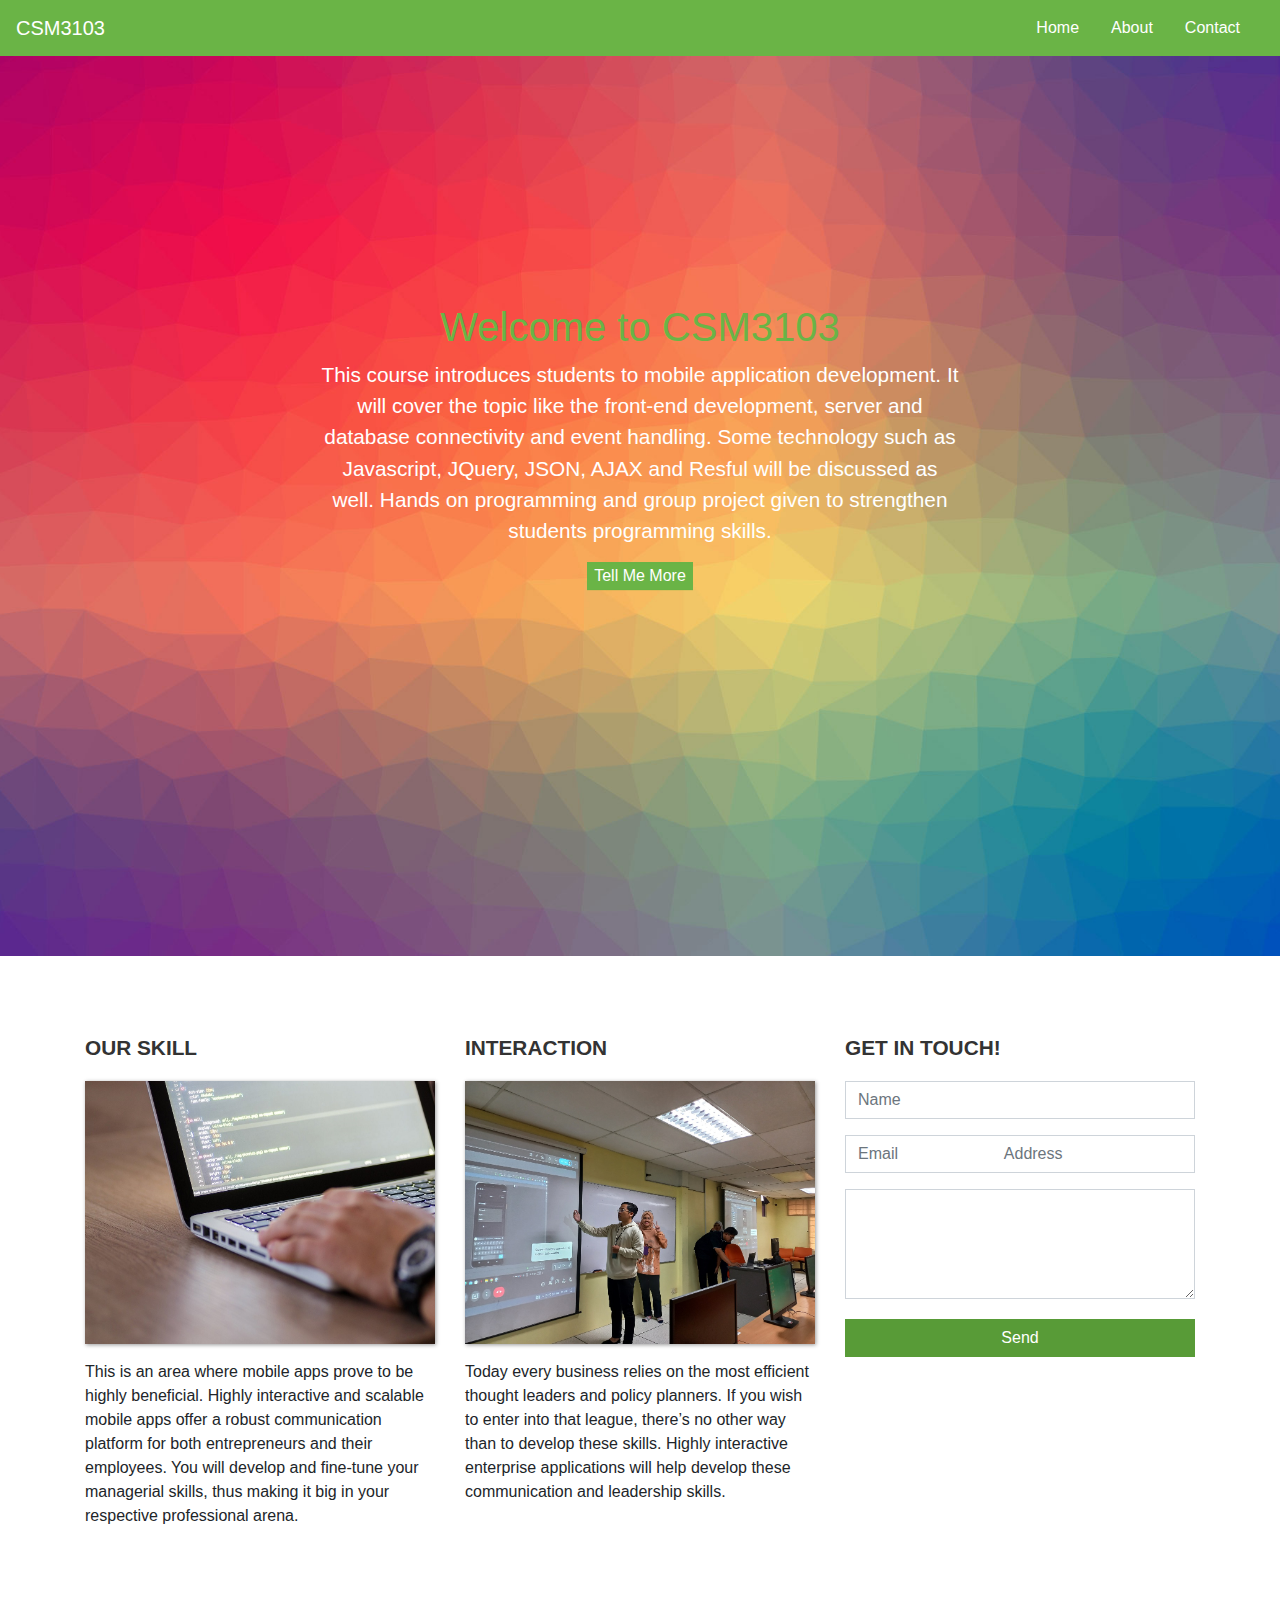
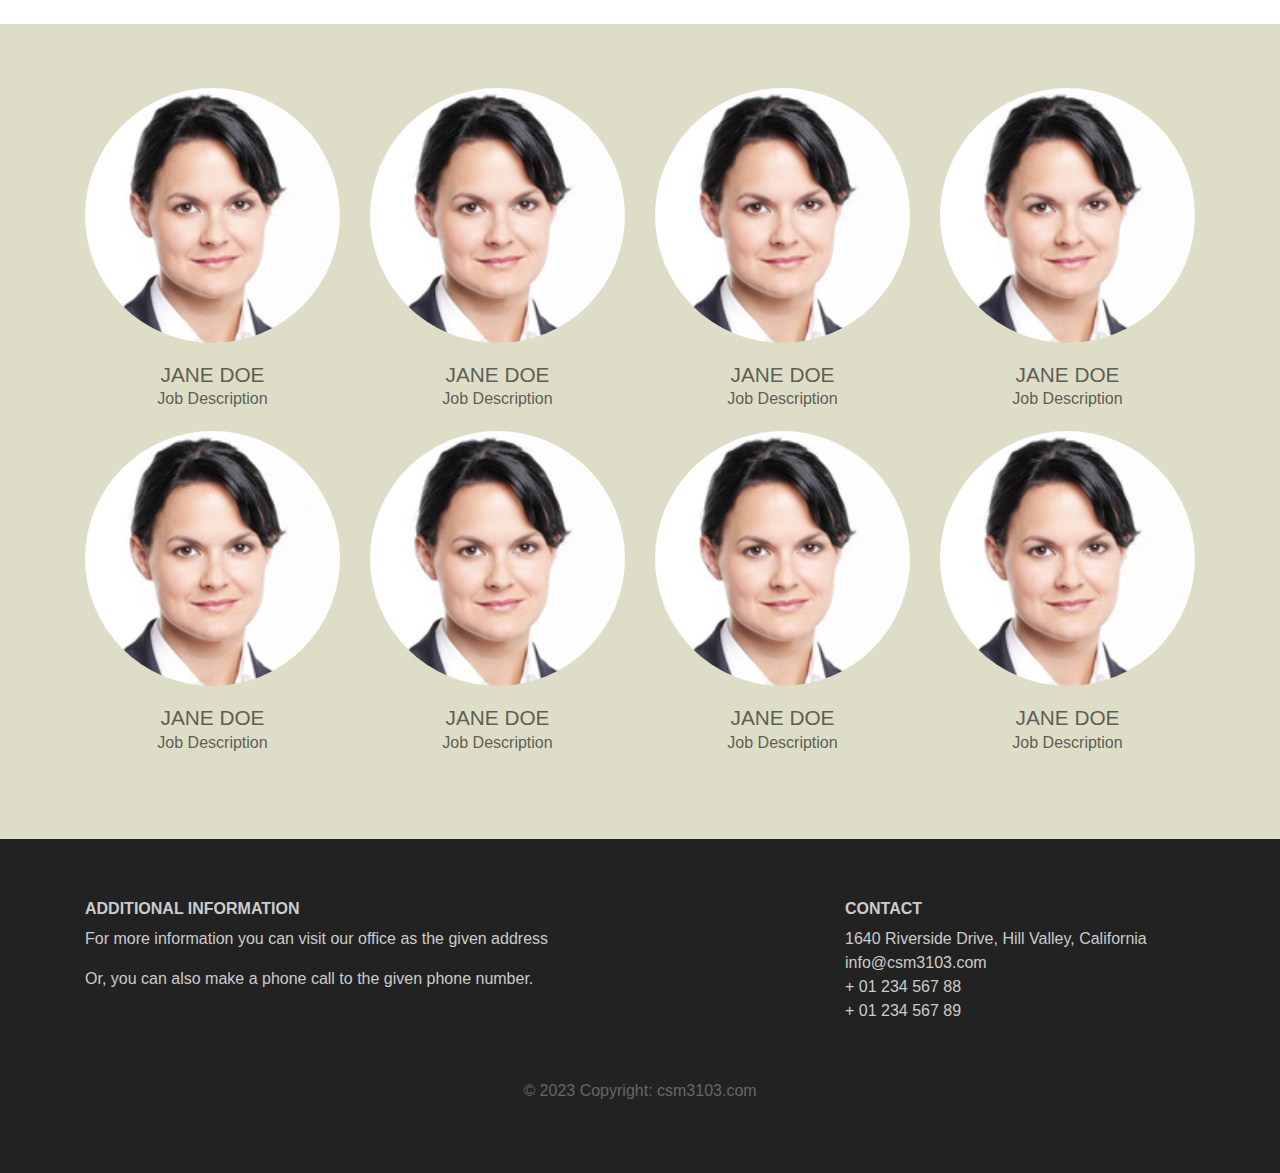
<file: Task3/index.html>
<!DOCTYPE html>
<html lang="en">
    <head>
        <title>Bootstrap Tutorial Sample Page</title>
        <meta charset="utf-8">
        <meta name="viewport" content=" width=device-width, 
              initial-scale=1">
        <link rel="stylesheet" href="css/main.css">
        <link rel="stylesheet" href="css/bootstrap.min.css">
        <script src="js/jquery-3.6.4.min.js"></script>
        <script src="js/bootstrap.min.js"></script>
        <script src="js/main.js"></script>
       
    </head>
    
    <body>
        <nav class="navbar navbar-expand-md">
            <a class="navbar-brand" href="#">CSM3103</a>
            <button class="navbar-toggler navbar-dark" type="button" data-toggle="collapse" data-target="#main-navigation">
                <span class="navbar-toggler-icon"></span>
            </button>
            <div class="collapse navbar-collapse" id="main-navigation">
            <ul class="navbar-nav">
                <li class="nav-item">
                    <a class="nav-link" href="#">Home</a>
                </li>
                <li class="nav-item">
                    <a class="nav-link" href="#">About</a>
                </li>
                <li class="nav-item">
                    <a class="nav-link" href="#">Contact</a>
                </li>
            </ul>
            </div>
        </nav>
        <header class="header">
            <div class=”overlay”></div>
            <div class="description">
                <h1>Welcome to CSM3103</h1>
                <p>This course introduces students to mobile application development. It will cover the topic like the front-end development, server and database connectivity and event handling. Some technology such as Javascript, JQuery, JSON, AJAX and Resful will be discussed as well. Hands on programming and group project given to strengthen students programming skills.</p>
                <button class=”btn btn-outline-secondary btn-lg”> Tell Me More </Button>
            </div>
       </header>

       <div class="container features">
            <div class="row">
                <div class="col-lg-4 col-md-4 col-sm-6">
                    <h3 class="feature-title">Our Skill</h3>
                    <img src="../images/programmer.jpg" class="img-fluid">
                    <p>This is an area where mobile apps prove to be highly beneficial. Highly interactive and scalable mobile apps offer a robust communication platform for both entrepreneurs and their employees. You will develop and fine-tune your managerial skills, thus making it big in your respective professional arena.</p>
                </div>
                <div class="col-lg-4 col-md-4 col-sm-6">
                    <h3 class="feature-title">Interaction</h3>
                    <img src="../images/project.jpg" class="img-fluid">
                    <p>Today every business relies on the most efficient thought
                    leaders and policy planners. If you wish to enter into that league,
                    there’s no other way than to develop these skills. Highly
                    interactive enterprise applications will help develop these
                    communication and leadership skills.</p>
                </div>
                <div class="col-lg-4 col-md-4 col-sm-6">
                    <h3 class="feature-title">Get in Touch!</h3>
                    <div class="form-group">
                        <input type="text" class="form-control" placeholder="Name"
                        name="">
                    </div>
                    <div class="form-group">
                        <input type="email" class="form-control" placeholder="Email
                        Address" name="email">
                    </div>
                    <div class="form-group">
                        <textarea class="form-control" rows="4"></textarea>
                    </div>
                    <input type="submit" class="btn btn-secondary btn-block"
                    value="Send" name="">
                </div>
            </div>
        </div>

        <div class="background">
        <div class="container team">
            <div class="row">
            <!—your will put here later (AA)-->
                <div class="card col-lg-3 col-md-3 col-sm-4 text-center">
                    <img class="card-img-top rounded-circle" src="../images/team-image-1.png" alt="Card image">
                    <div class="card-body">
                        <h4 class="card-title">Jane Doe</h4>
                        <p class="card-text">Job Description</p>
                    </div>
                </div>
                <div class="card col-lg-3 col-md-3 col-sm-4 text-center">
                    <img class="card-img-top rounded-circle" src="../images/team-image-1.png" alt="Card image">
                    <div class="card-body">
                        <h4 class="card-title">Jane Doe</h4>
                        <p class="card-text">Job Description</p>
                    </div>
                </div>
                <div class="card col-lg-3 col-md-3 col-sm-4 text-center">
                    <img class="card-img-top rounded-circle" src="../images/team-image-1.png" alt="Card image">
                    <div class="card-body">
                        <h4 class="card-title">Jane Doe</h4>
                        <p class="card-text">Job Description</p>
                    </div>
                </div>
                <div class="card col-lg-3 col-md-3 col-sm-4 text-center">
                    <img class="card-img-top rounded-circle" src="../images/team-image-1.png" alt="Card image">
                    <div class="card-body">
                        <h4 class="card-title">Jane Doe</h4>
                        <p class="card-text">Job Description</p>
                    </div>
                </div>
                <div class="card col-lg-3 col-md-3 col-sm-4 text-center">
                    <img class="card-img-top rounded-circle" src="../images/team-image-1.png" alt="Card image">
                    <div class="card-body">
                        <h4 class="card-title">Jane Doe</h4>
                        <p class="card-text">Job Description</p>
                    </div>
                </div>
                <div class="card col-lg-3 col-md-3 col-sm-4 text-center">
                    <img class="card-img-top rounded-circle" src="../images/team-image-1.png" alt="Card image">
                    <div class="card-body">
                        <h4 class="card-title">Jane Doe</h4>
                        <p class="card-text">Job Description</p>
                    </div>
                </div>
                <div class="card col-lg-3 col-md-3 col-sm-4 text-center">
                    <img class="card-img-top rounded-circle" src="../images/team-image-1.png" alt="Card image">
                    <div class="card-body">
                        <h4 class="card-title">Jane Doe</h4>
                        <p class="card-text">Job Description</p>
                    </div>
                </div>
                <div class="card col-lg-3 col-md-3 col-sm-4 text-center">
                    <img class="card-img-top rounded-circle" src="../images/team-image-1.png" alt="Card image">
                    <div class="card-body">
                        <h4 class="card-title">Jane Doe</h4>
                        <p class="card-text">Job Description</p>
                    </div>
                </div>

            </div>
        </div>
        </div>

        <footer class="page-footer">
        <div class="container">
            <div class="row">
            <div class="col-lg-8 col-md-8 col-sm-12">
                <h6 class="text-uppercase font-weight-bold">Additional Information</h6>
                <p>For more information you can visit our office as the given address</p>
                <p>Or, you can also make a phone call to the given phone number.</p>
            </div>
            <div class="col-lg-4 col-md-4 col-sm-12">
                <h6 class="text-uppercase font-weight-bold">Contact</h6>
                <p>1640 Riverside Drive, Hill Valley, California
                <br/>info@csm3103.com
                <br/>+ 01 234 567 88
                <br/>+ 01 234 567 89</p>
            </div>
        </div>
        <div class="footer-copyright text-center">© 2023 Copyright: csm3103.com</div>
        </footer>


        <script src="https://code.jquery.com/jquery-3.5.1.min.js" integrity="sha256-9/aliU8dGd2tb6OSsuzixeV4y/faTqgFtohetphbbj0=" crossorigin="anonymous"></script>
        <script src="https://cdn.jsdelivr.net/npm/bootstrap@4.5.3/dist/js/bootstrap.min.js" integrity="sha384-w1Q4orYjBQndcko6MimVbzY0tgp4pWB4lZ7lr30WKz0vr/aWKhXdBNmNb5D92v7s" crossorigin="anonymous"></script>
    
    </body>
	
</html>
</file>
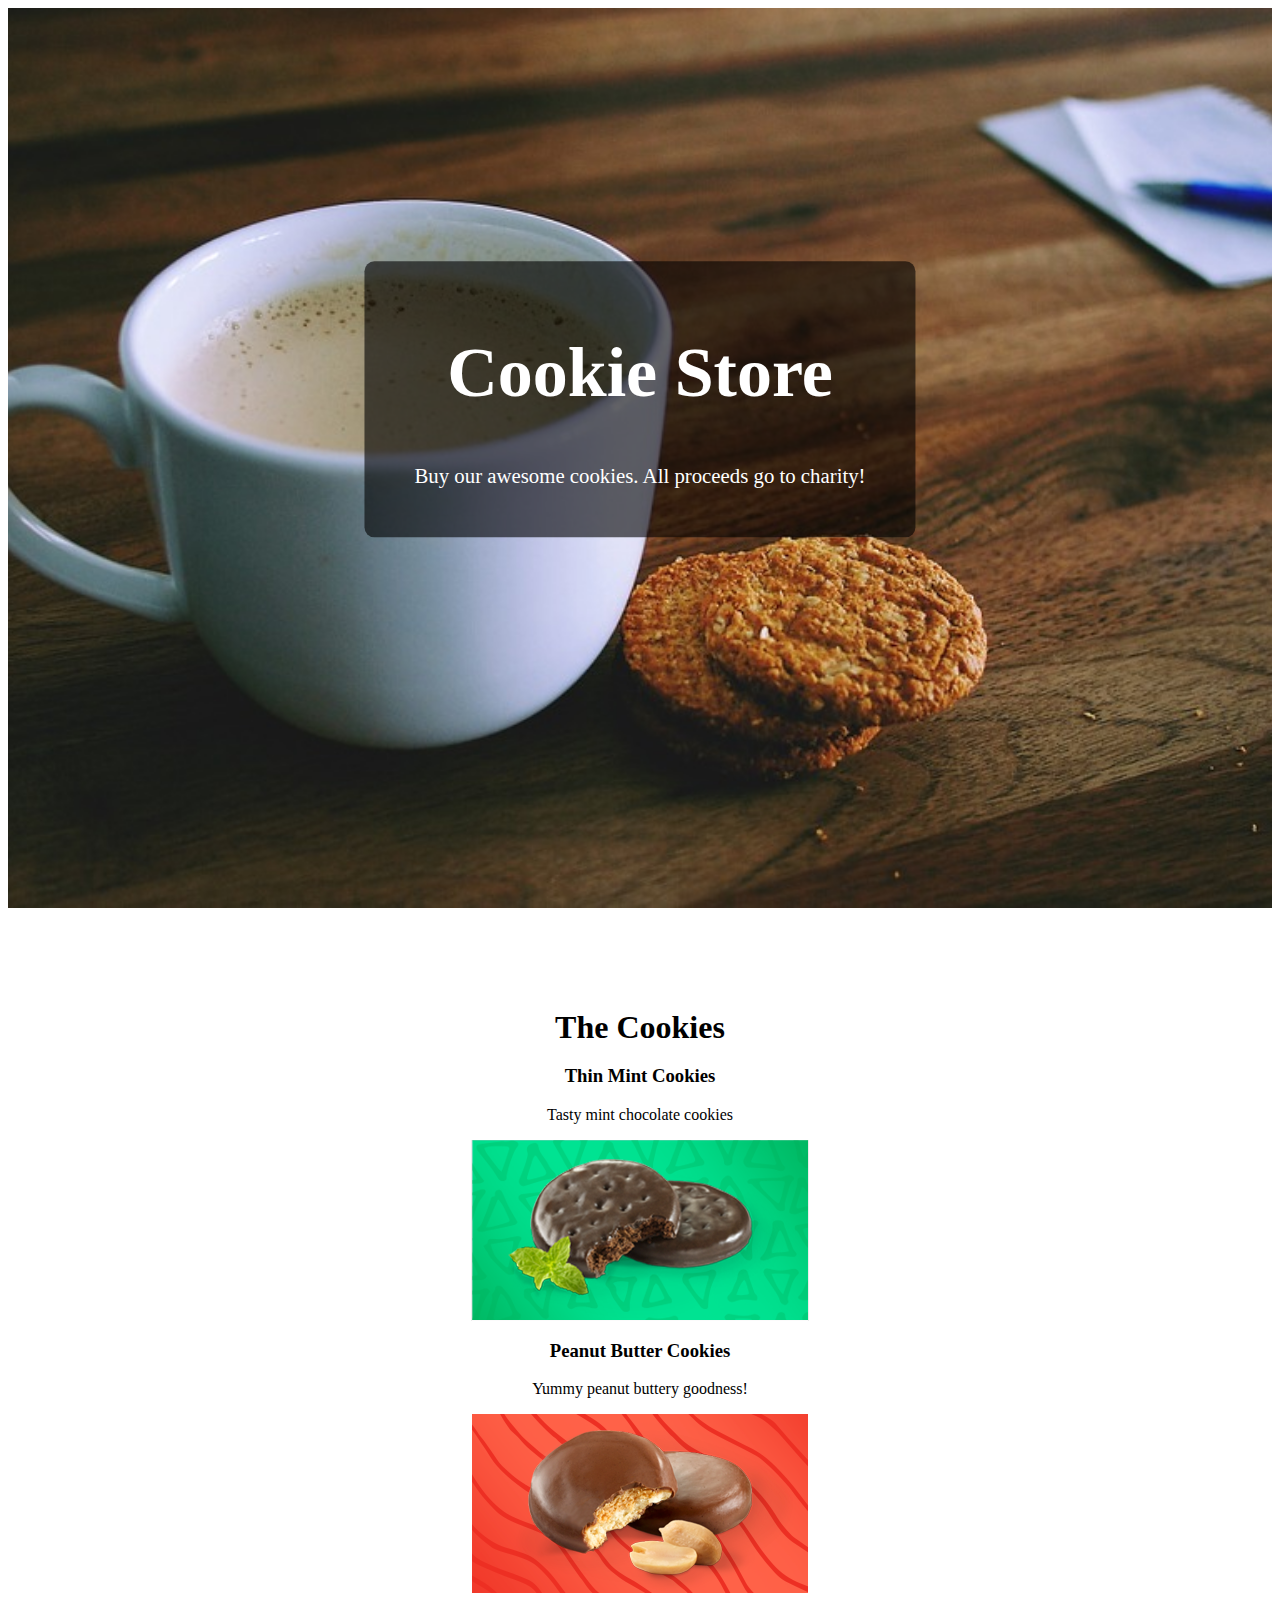
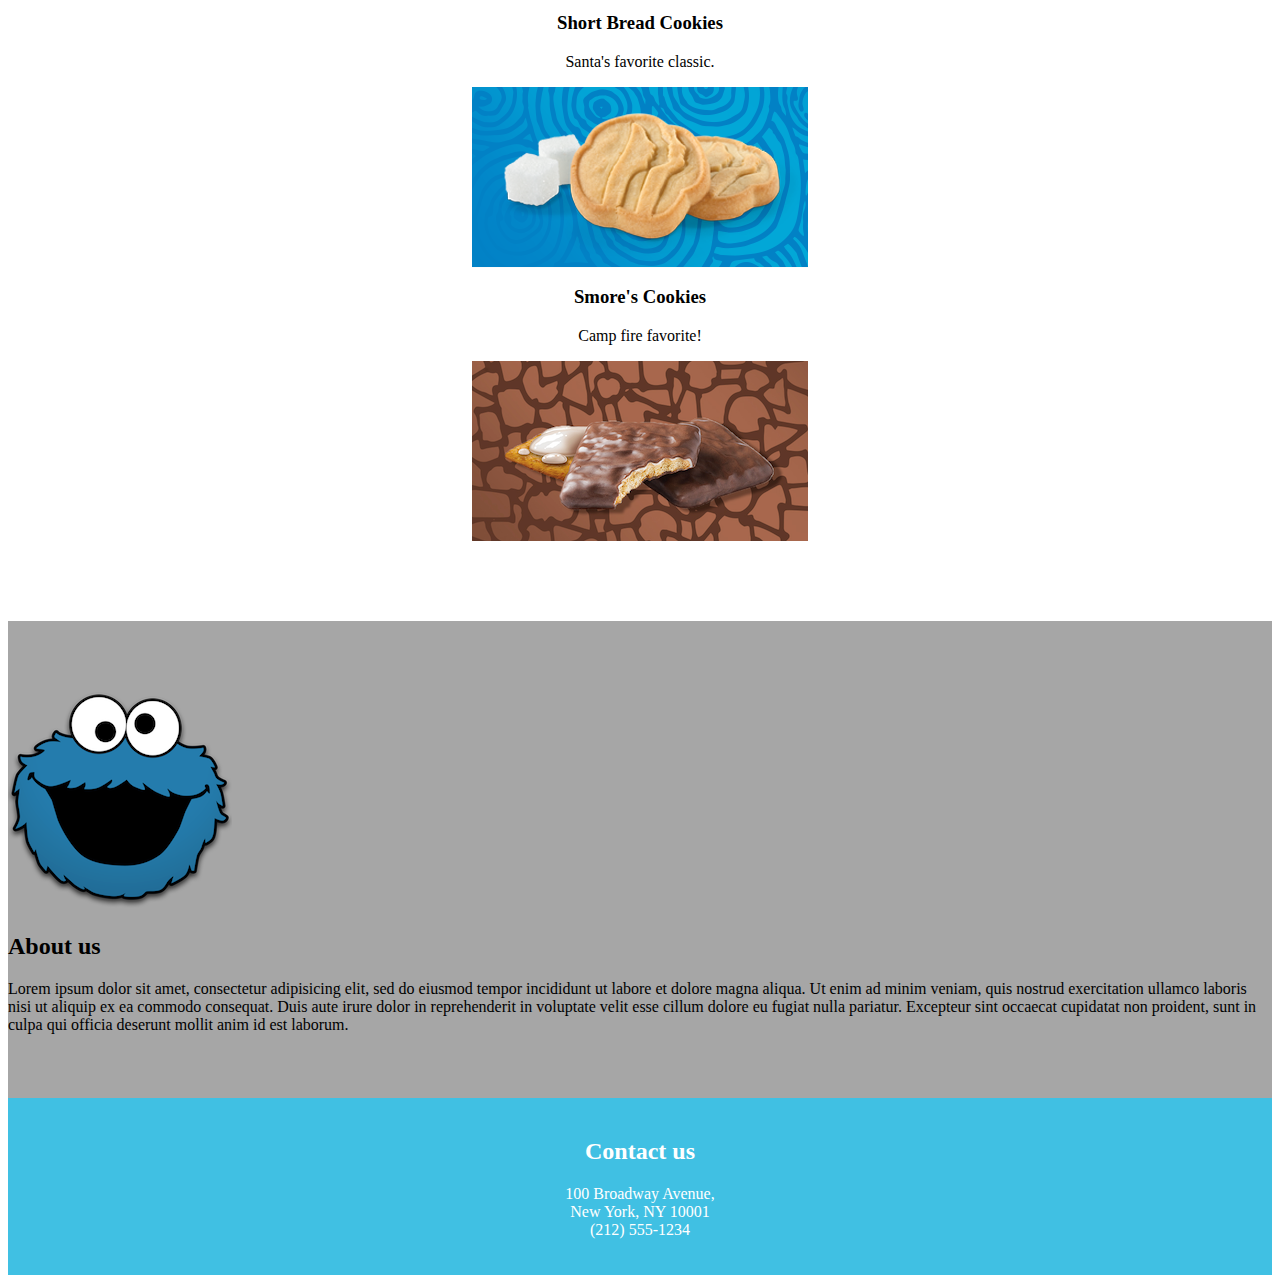
<file: Task4/index.html>
<!DOCTYPE html>
<html>
<head>
  <title>Cookie Store</title>
  <meta charset="utf-8">
  <meta name="viewport" content=" width=device-width, 
            initial-scale=1">
  <link rel="stylesheet" href="css/styles.css">
  <link rel="stylesheet" href="https://cdn.jsdelivr.net/npm/bootstrap@4.5.3/dist/css/bootstrap.min.css" integrity="sha384-TX8t27EcRE3e/ihU7zmQxVncDAy5uIKz4rEkgIXeMed4M0jlfIDPvg6uqKI2xXr2" crossorigin="anonymous">
  <script src="https://code.jquery.com/jquery-3.5.1.slim.min.js" integrity="sha384-DfXdz2htPH0lsSSs5nCTpuj/zy4C+OGpamoFVy38MVBnE+IbbVYUew+OrCXaRkfj" crossorigin="anonymous"></script>
  <script src="https://cdn.jsdelivr.net/npm/bootstrap@4.5.3/dist/js/bootstrap.bundle.min.js" integrity="sha384-ho+j7jyWK8fNQe+A12Hb8AhRq26LrZ/JpcUGGOn+Y7RsweNrtN/tE3MoK7ZeZDyx" crossorigin="anonymous"></script>
  <script src="js/jquery-3.6.4.min.js"></script>
  <script src="js/main.js"></script>
</head>
<body>

  <header class="header">
    <div class="description">
      <div class=”overlay”>
        <h1>Cookie Store</h1>
        <p>Buy our awesome cookies. All proceeds go to charity!</p>
      </div>
      
    </div>
    
  </header>
  
  <div class="container-fluid product">
    <h1 class="container-title">The Cookies</h1>
    <div class="row">
      <div class="col-md-3 col-sm-6">
        <h3>Thin Mint Cookies</h3>
        <p>Tasty mint chocolate cookies</p>
        <img class="rounded-circle" src="img/mint.png">
      </div>
      <div class="col-md-3 col-sm-6">
        <h3>Peanut Butter Cookies</h3>
        <p>Yummy peanut buttery goodness!</p>
        <img class="rounded-circle" src="img/peanut.png">
      </div>
      <div class="col-md-3 col-sm-6">
        <h3>Short Bread Cookies</h3>
        <p>Santa's favorite classic.</p>
        <img class="rounded-circle" src="img/shortbread.png">
      </div>
      <div class="col-md-3 col-sm-6">
        <h3>Smore's Cookies</h3>
        <p>Camp fire favorite!</p>
        <img class="rounded-circle" src="img/smores.png">
      </div>
    </div>
    
  </div>


  <div class="background">
    <div class="container">
      <div class="row">
        <div class="col-4 col-sm-4 col-md-4">
          <img src="img/cmonster.png">
        </div>
        <div class="col-8 col-sm-8 col-md-8">
          <h2>About us</h2>
          <div>Lorem ipsum dolor sit amet, consectetur adipisicing elit, sed do eiusmod
          tempor incididunt ut labore et dolore magna aliqua. Ut enim ad minim veniam,
          quis nostrud exercitation ullamco laboris nisi ut aliquip ex ea commodo
          consequat. Duis aute irure dolor in reprehenderit in voluptate velit esse
          cillum dolore eu fugiat nulla pariatur. Excepteur sint occaecat cupidatat non
          proident, sunt in culpa qui officia deserunt mollit anim id est laborum.</div>
        </div>
      </div>
    </div>
  </div>
  
  <div class="page-footer">
    <h2>Contact us</h2>
    <div>
      <p>
        100 Broadway Avenue,<br>
        New York, NY 10001 <br>
        (212) 555-1234
      </p>
      
    </div>
  </div>
  

</body>
</html>
</file>
<file: Task3/css/main.css>
body {
	padding: 0;
	margin: 0;
	background: #f2f6e9;
}

.navbar {
	background:#6ab446;
}

.nav-link,
.navbar-brand {
	color: #fff;
	cursor: pointer;
}

.nav-link {
	margin-right: 1em !important;
}

.nav-link:hover {
	color: #000;
}

.navbar-collapse {
	justify-content: flex-end;
}

.header {
	background-image: url("../../images/header-background.jpg");
	background-size: cover;
	background-position: center;
	position: relative;
}

.description {
	left: 50%;
	position: absolute;
	top: 45%;
	transform: translate(-50%, -55%);
	text-align: center;
}

.description h1 {
	color: #6ab446;
}

.description p {
	color: #fff;
	font-size: 1.3rem;
	line-height: 1.5;
}

.overlay {
	position: absolute;
	min-height: 100%;
	min-width: 100%;
	left: 0;
	top: 0;
	background: rgba(0, 0, 0, 0.6);
}

.description button {
	border: 1px solid #6ab446;
	background: #6ab446;
	border-radius: 0;
	color: #fff;
}
.description button:hover {
	border: 1px solid #fff;
	background: #fff;
	color: #000;
}

.features {
	margin: 4em auto;
	padding: 1em;
	position: relative;
}

.feature-title {
	color: #333;
	font-size: 1.3rem;
	font-weight: 700;
	margin-bottom: 20px;
	text-transform: uppercase;
}

.features img {
	-webkit-box-shadow: 1px 1px 4px rgba(0, 0, 0,0.4);
	-moz-box-shadow: 1px 1px 4px rgba(0, 0, 0, 0.4);
	box-shadow: 1px 1px 4px rgba(0, 0, 0, 0.4);
	margin-bottom: 16px;
}

.features .form-control,
.features input {
	border-radius: 0;
}

.features .btn {
	background-color: #589b37;
	border: 1px solid #589b37;
	color: #fff;
	margin-top: 20px;
}

.features .btn:hover {
	background-color: #333;
	border: 1px solid #333;
}

.background {
	background: #dedec8;
	padding: 4em 0;
}

.team {
	color: #5e5e55;
	padding: 0 180px;
}

.team .card-columns {
	-webkit-column-count: 4;
	-moz-column-count: 4;
	column-count: 4;
}

.team .card {
	background:none;
	border: none;
}
.team .card-title {
	font-size: 1.3rem;
	margin-bottom: 0;
	text-transform: uppercase;
}

.page-footer {
	background-color: #222;
	color: #ccc;
	padding: 60px 0 30px;
}

.footer-copyright {
	color: #666;
	padding: 40px 0;
}

@media (max-width: 991.98px) {
	.team {
		padding: 0 15px;
}

}

@media (max-width: 575.98px) {
	.description {
		left: 0;
		padding: 0 15px;
		position: absolute;
		top: 10%;
		transform: none;
		text-align: center;
	}

	.description h1 {
		font-size: 2em;
	}

	.description p {
		font-size: 1.2rem;
	}

	.features {
		margin: 0;
	}

	.team {
		max-width: 60%;
}
</file>
<file: Task4/css/styles.css>
.header {
	background-image: url("../img/milkbg.jpg");
	background-size: cover;
	background-position: center;
	position: relative;
}

.description {
	left: 50%;
	position: absolute;
	top: 45%;
	transform: translate(-50%, -55%);
	text-align: center;
	border-radius: 10px;
	padding: 25px 50px 25px 50px;
	background-color: rgba(0, 0, 0, 0.6);
}

.description h1 {
	color: #ffffff;
	font-size: 70px;
}

.description p {
	color: #fff;
	font-size: 1.3rem;
	line-height: 1.5;
}

.container-title {
	text-align: center;
	margin-bottom: 10px;
}

.product {
	margin: 4em auto;
	padding: 1em;
	position: relative;
}

.product h3,
.product p {
	text-align: center;
}

.product img {
	margin-left: auto;
	margin-right: auto;
	display: block;
}

.background {
	background: #a6a6a6;
	padding: 4em 0;
}

.background img {
	max-width: 100%;
	max-height: 100%;
	width: auto;
	height: auto;
}

.page-footer {
	background-color: #40c0e3;
	text-align: center;
	padding: 20px;
}

.page-footer h2,
.page-footer p {
	color: #ffffff;
}

@media (max-width: 575.98px) {

	.background img {
		width: 50%;
		height: 50%;
	}

}
</file>
